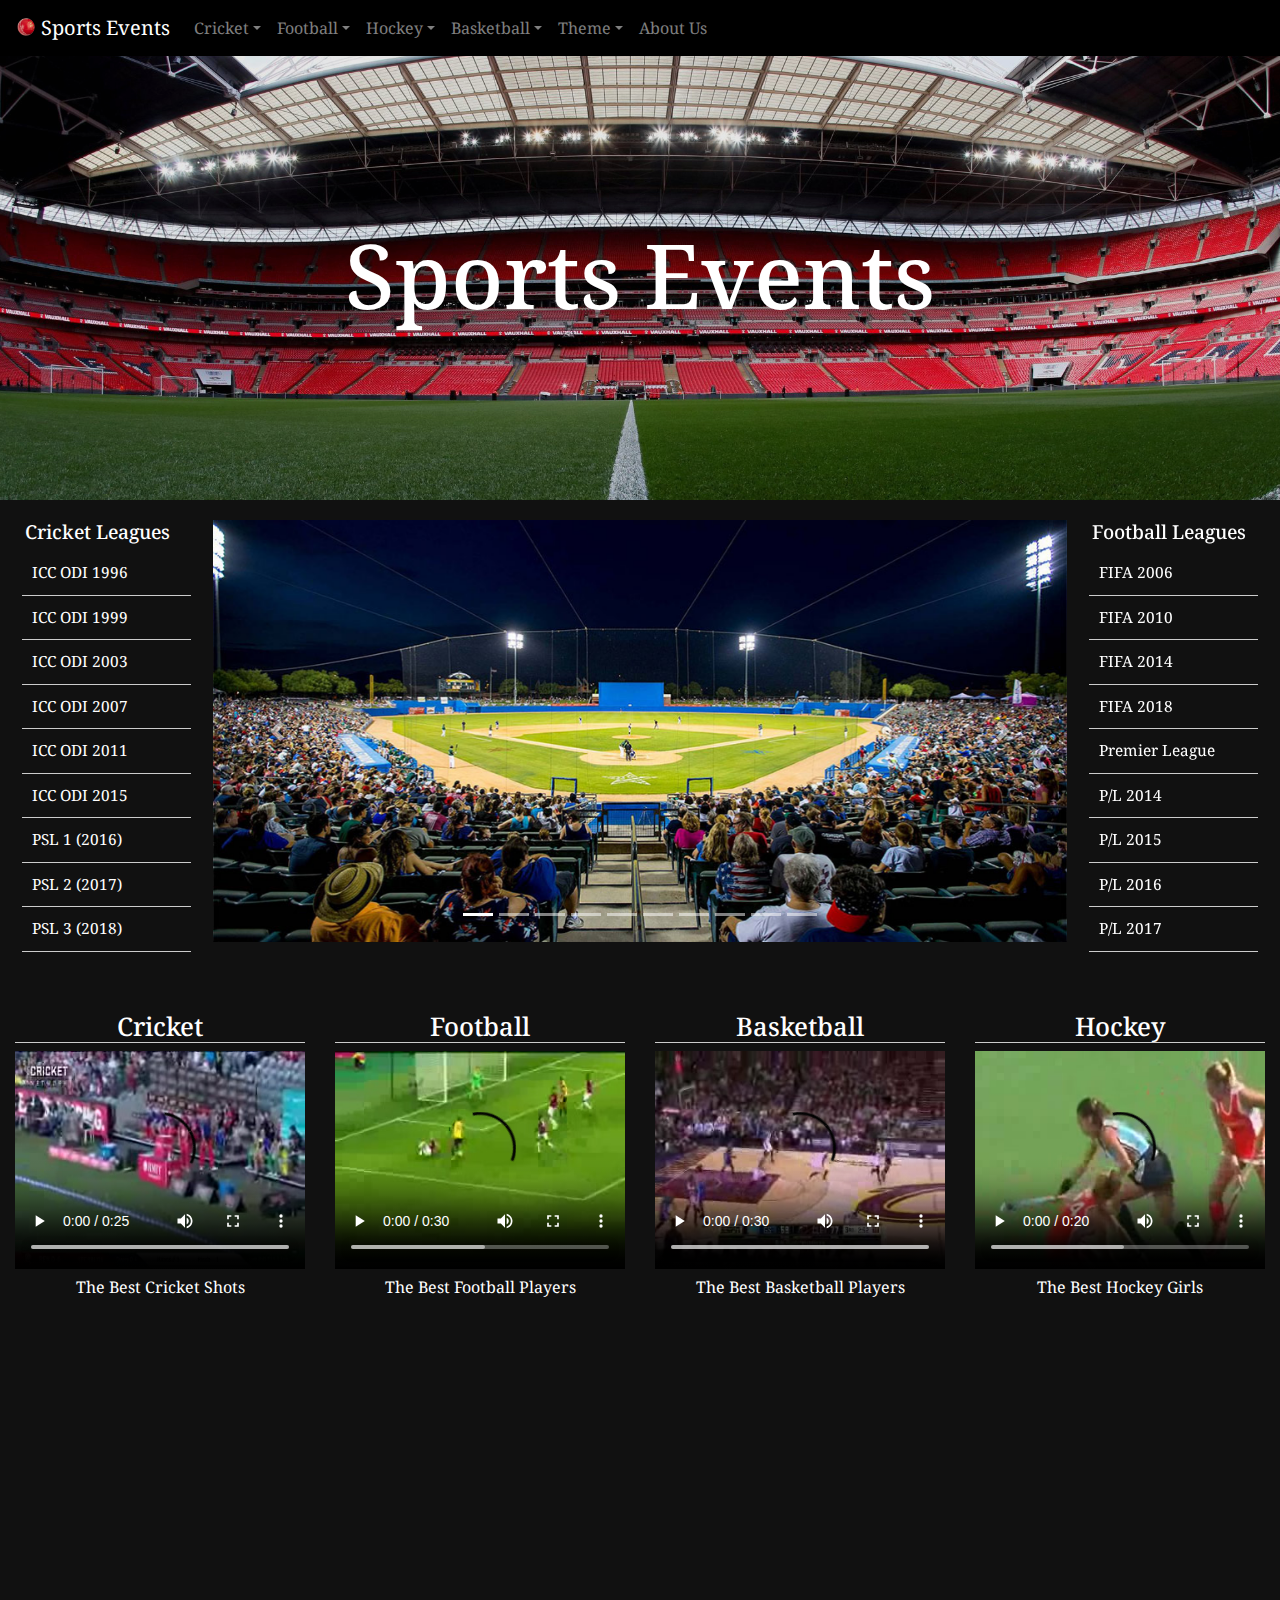
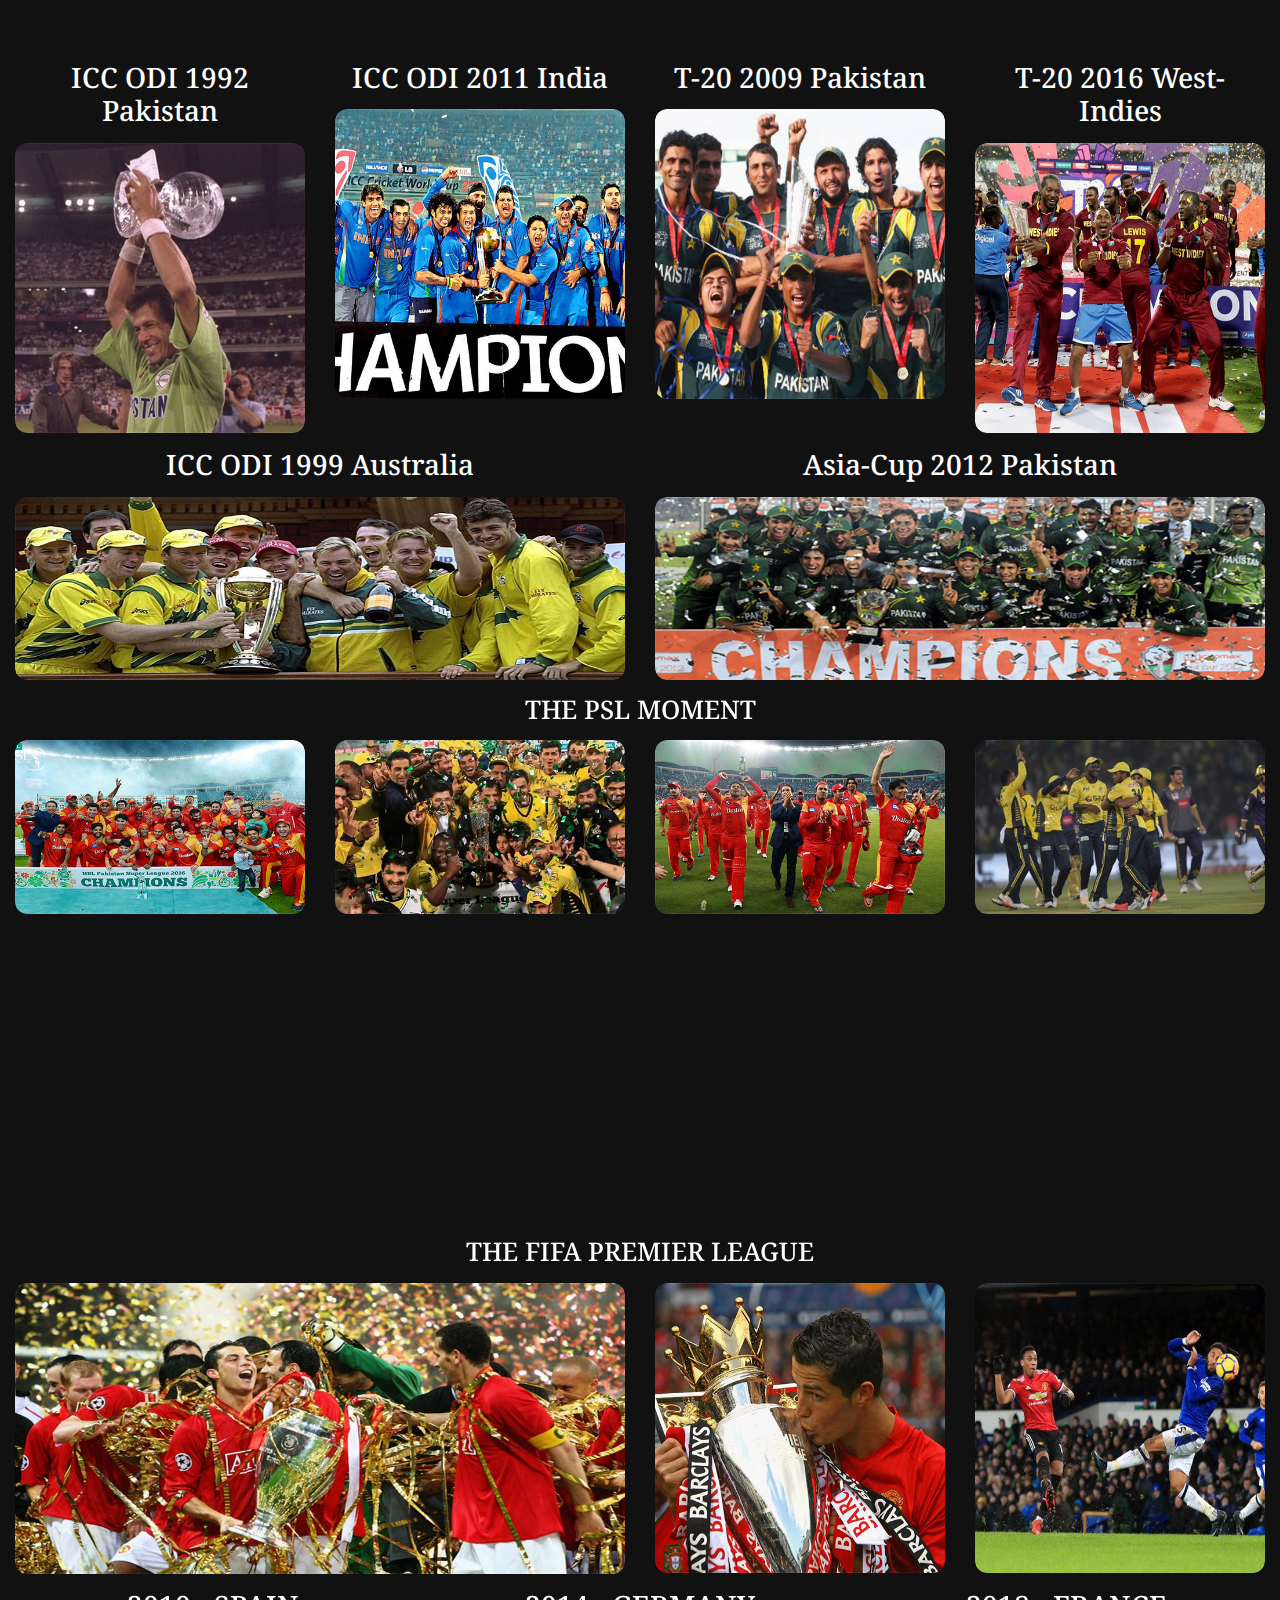
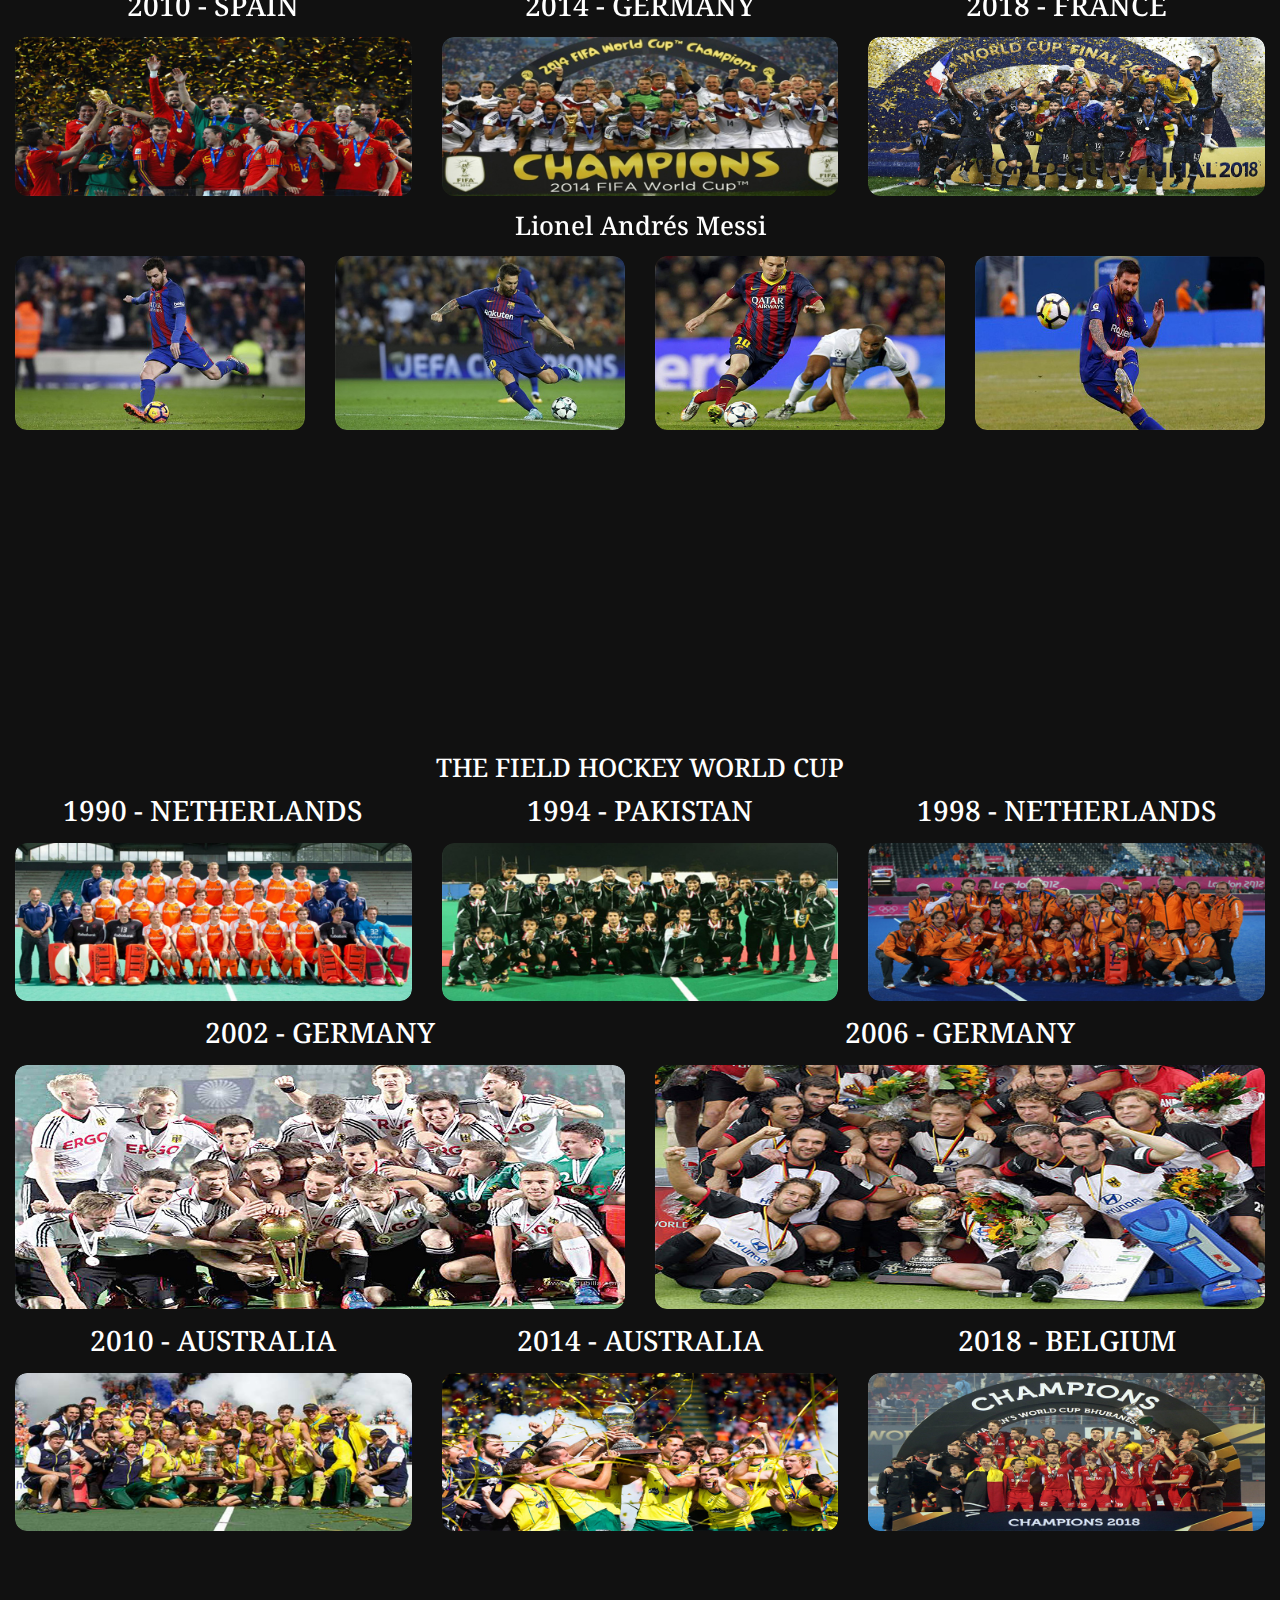
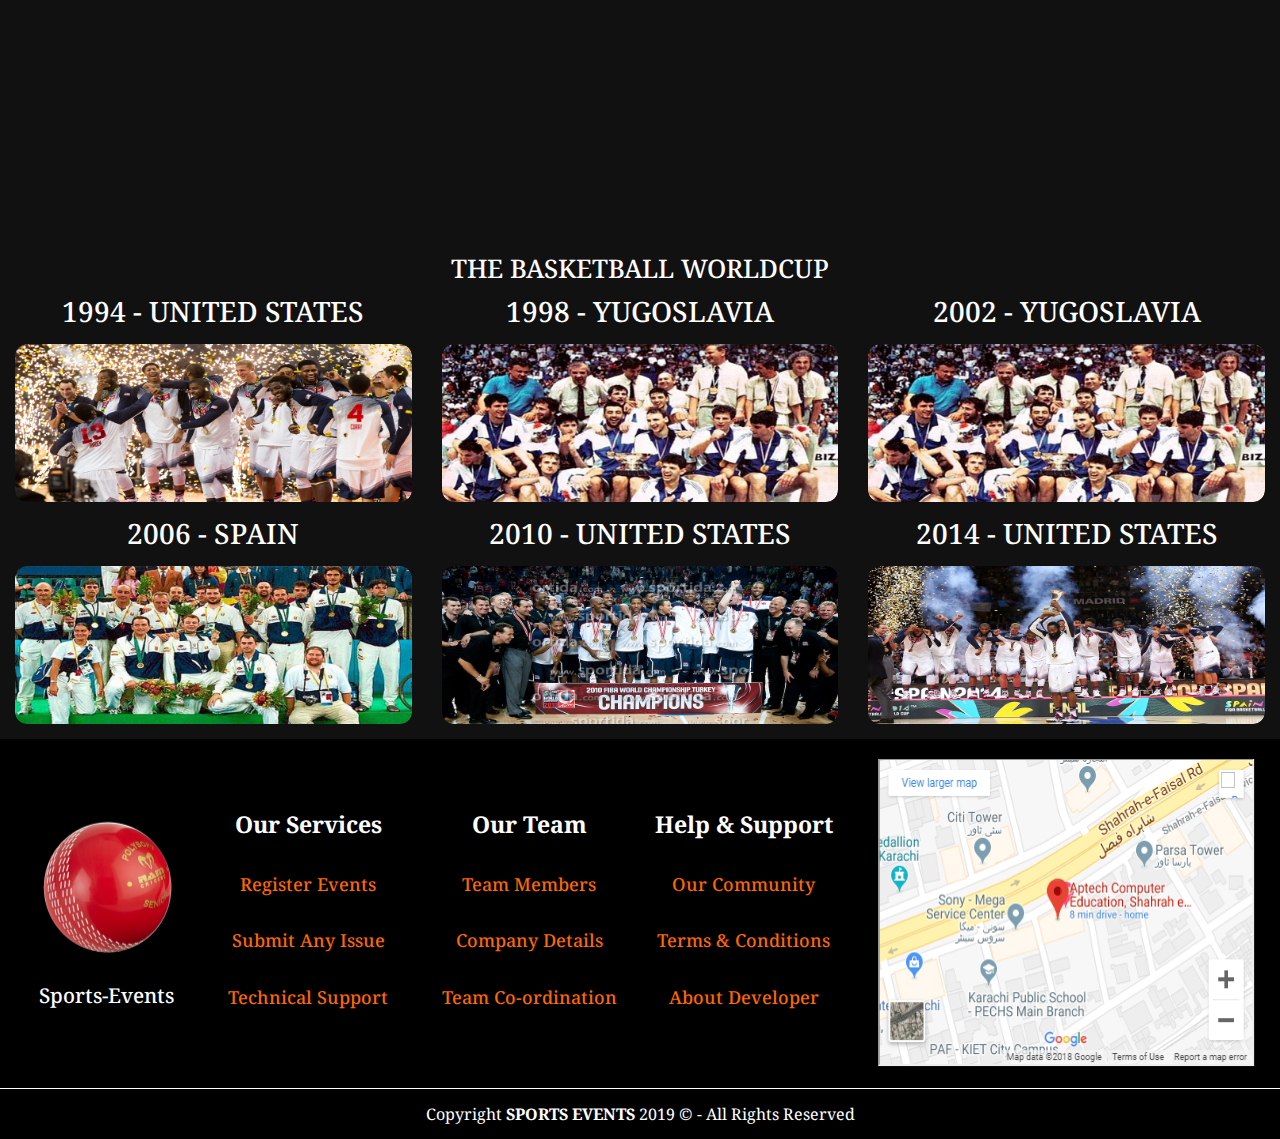
<file: index.html>
﻿<!doctype html>
<html>

<head>
    <meta charset="utf-8">
    <meta name="viewport" content="width=device-width, initial-scale=1">

    <link rel="shortcut icon" href="images/logo/ball.png">
    <link rel="stylesheet" type="text/css" href="css/animate.css">

    <script src="https://ajax.googleapis.com/ajax/libs/jquery/3.3.1/jquery.min.js"></script>
    <!--apear plugin-->
    <script src="js/appear.js"></script>
    <!--apear plugin end-->
    <script src="js/jquery.hoverdir.js"></script>
    <script src="js/index.js"></script>

    <!--bootstrap 4-->
    <link rel="stylesheet" href="https://maxcdn.bootstrapcdn.com/bootstrap/4.2.1/css/bootstrap.min.css">
    <script src="https://cdnjs.cloudflare.com/ajax/libs/popper.js/1.14.6/umd/popper.min.js"></script>
    <script src="https://maxcdn.bootstrapcdn.com/bootstrap/4.2.1/js/bootstrap.min.js"></script>
    <!--end bootstrap 4-->

    <link rel="stylesheet" type="text/css" href="css/common.css">
    <link rel="stylesheet" type="text/css" href="css/footer.css">
    <link rel="stylesheet" type="text/css" href="css/navbar-dropdown.css">
    <link rel="stylesheet" type="text/css" href="css/about-panel.css">
    <link rel="stylesheet" type="text/css" href="css/index.css">

    <script src="js/manageTheme.js"></script>

    <title>Sports-Events</title>
</head>

<body>

    <nav class="navbar navbar-expand-lg navbar-dark nav-color fixed-top">

        <a class="navbar-brand" href="#">
            <img src="images/logo/ball.png" class="nav-logo" alt="LOGO"> Sports Events
        </a>

        <button class="navbar-toggler" type="button" data-toggle="collapse" data-target="#navbarSupportedContent"
                aria-controls="navbarSupportedContent" aria-expanded="false" aria-label="Toggle navigation">
            <span class="navbar-toggler-icon"></span>
        </button>

        <div class="collapse navbar-collapse" id="navbarSupportedContent">
            <ul class="navbar-nav mr-auto">

                <li class="nav-item dropdown">
                    <a class="nav-link dropdown-toggle" href="#" role="button" data-toggle="dropdown"
                       aria-haspopup="true" aria-expanded="false">Cricket</a>
                    <div class="dropdown-menu mega-menu">
                        <div class="row">
                            <div class="col-md-3">
                                <a href="view/cricket.html">
                                    <div class="position-relative mr-tb-15" style="width: 100%; height: 10vw;">
                                        <img src="images/logo/ball.png" width="100vw" height="auto" alt="flower" class="img-fluid img-thumbnail abs-center">
                                    </div>
                                    <h4 style="color: orangered;" class="text-center mr-tb-15">Cricket</h4>
                                    <p class="text-center">View more...</p>
                                </a>
                            </div>
                            <div class="col-md-3">
                                <p>
                                    <strong class="sub-menu-heading">
                                        <a href="view/cricket.html?cat=%22ICC ODI WorldCup%22&season=%22%22">
                                            ICC ODI WorldCup
                                        </a>
                                    </strong>
                                </p>
                                <p>
                                    <a href="view/cricket.html?cat=%22ICC ODI WorldCup%22&season=%22ICC 1996%22">
                                        ICC 1996
                                    </a>
                                </p>
                                <p>
                                    <a href="view/cricket.html?cat=%22ICC ODI WorldCup%22&season=%22ICC 1999%22">
                                        ICC 1999
                                    </a>
                                </p>
                                <p>
                                    <a href="view/cricket.html?cat=%22ICC ODI WorldCup%22&season=%22ICC 2003%22">
                                        ICC 2003
                                    </a>
                                </p>
                                <p>
                                    <a href="view/cricket.html?cat=%22ICC ODI WorldCup%22&season=%22ICC 2007%22">
                                        ICC 2007
                                    </a>
                                </p>
                                <p>
                                    <a href="view/cricket.html?cat=%22ICC ODI WorldCup%22&season=%22ICC 2011%22">
                                        ICC 2011
                                    </a>
                                </p>
                                <p>
                                    <a href="view/cricket.html?cat=%22ICC ODI WorldCup%22&season=%22ICC 2015%22">
                                        ICC 2015
                                    </a>
                                </p>
                            </div>
                            <div class="col-md-3">
                                <p>
                                    <strong class="sub-menu-heading">
                                        <a href="view/cricket.html?cat=%22ICC T20 WorldCup%22&season=%22%22">
                                            ICC T-20 World Cup
                                        </a>
                                    </strong>
                                </p>
                                <p>
                                    <a href="view/cricket.html?cat=%22ICC T20 WorldCup%22&season=%22ICC 2007%22">
                                        ICC 2007
                                    </a>
                                </p>
                                <p>
                                    <a href="view/cricket.html?cat=%22ICC T20 WorldCup%22&season=%22ICC 2009%22">
                                        ICC 2009
                                    </a>
                                </p>
                                <p>
                                    <a href="view/cricket.html?cat=%22ICC T20 WorldCup%22&season=%22ICC 2010%22">
                                        ICC 2010
                                    </a>
                                </p>
                                <p>
                                    <a href="view/cricket.html?cat=%22ICC T20 WorldCup%22&season=%22ICC 2012%22">
                                        ICC 2012
                                    </a>
                                </p>
                                <p>
                                    <a href="view/cricket.html?cat=%22ICC T20 WorldCup%22&season=%22ICC 2014%22">
                                        ICC 2014
                                    </a>
                                </p>
                                <p>
                                    <a href="view/cricket.html?cat=%22ICC T20 WorldCup%22&season=%22ICC 2016%22">
                                        ICC 2016
                                    </a>
                                </p>
                            </div>
                            <div class="col-md-3">
                                <p>
                                    <strong class="sub-menu-heading">
                                        <a href="view/cricket.html?cat=%22Pakistan Super League%22&season=%22%22">
                                            PSL
                                        </a>
                                    </strong>
                                </p>
                                <p>
                                    <a href="view/cricket.html?cat=%22Pakistan Super League%22&season=%22PSL 2016%22">
                                        PSL 2016
                                    </a>
                                </p>
                                <p>
                                    <a href="view/cricket.html?cat=%22Pakistan Super League%22&season=%22PSL 2017%22">
                                        PSL 2017
                                    </a>
                                </p>
                                <p>
                                    <a href="view/cricket.html?cat=%22Pakistan Super League%22&season=%22PSL 2018%22">
                                        PSL 2018
                                    </a>
                                </p>
                                <p>
                                    <strong class="sub-menu-heading">
                                        <a href="view/cricket.html?cat=%22Indian Premier League%22&season=%22%22">
                                            IPL
                                        </a>
                                    </strong>
                                </p>
                                <p>
                                    <a href="view/cricket.html?cat=%22Indian Premier League%22&season=%22IPL 2017%22">
                                        IPL 2017
                                    </a>
                                </p>
                                <p>
                                    <a href="view/cricket.html?cat=%22Indian Premier League%22&season=%22IPL 2018%22">
                                        IPL 2018
                                    </a>
                                </p>
                            </div>
                        </div>
                    </div>
                </li>

                <li class="nav-item dropdown">
                    <a class="nav-link dropdown-toggle" href="#" role="button" data-toggle="dropdown"
                       aria-haspopup="true" aria-expanded="false">Football</a>
                    <div class="dropdown-menu mega-menu">
                        <div class="row">
                            <div class="col-md-3">
                                <a href="view/football.html">
                                    <div class="position-relative mr-tb-15" style="width: 100%; height: 10vw;">
                                        <img src="images/logo/football.jpg" width="100vw" height="auto" alt="flower" class="img-fluid img-thumbnail abs-center">
                                    </div>
                                    <h4 style="color: orangered;" class="text-center mr-tb-15">Football</h4>
                                    <p class="text-center">View more...</p>
                                </a>
                            </div>
                            <div class="col-md-3">
                                <p>
                                    <strong class="sub-menu-heading">
                                        <a href="view/football.html?cat=%22FIFA WorldCup%22&season=%22%22">
                                            FIFA WorldCup
                                        </a>
                                    </strong>
                                </p>
                                <p>
                                    <a href="view/football.html?cat=%22FIFA WorldCup%22&season=%22FIFA 1998%22">
                                        FIFA 1998
                                    </a>
                                </p>
                                <p>
                                    <a href="view/football.html?cat=%22FIFA WorldCup%22&season=%22FIFA 2002%22">
                                        FIFA 2002
                                    </a>
                                </p>
                                <p>
                                    <a href="view/football.html?cat=%22FIFA WorldCup%22&season=%22FIFA 2006%22">
                                        FIFA 2006
                                    </a>
                                </p>
                                <p>
                                    <a href="view/football.html?cat=%22FIFA WorldCup%22&season=%22FIFA 2010%22">
                                        FIFA 2010
                                    </a>
                                </p>
                                <p>
                                    <a href="view/football.html?cat=%22FIFA WorldCup%22&season=%22FIFA 2014%22">
                                        FIFA 2014
                                    </a>
                                </p>
                                <p>
                                    <a href="view/football.html?cat=%22FIFA WorldCup%22&season=%22FIFA 2018%22">
                                        FIFA 2018
                                    </a>
                                </p>
                            </div>
                            <div class="col-md-3">
                                <p>
                                    <strong class="sub-menu-heading">
                                        <a href="view/football.html?cat=%22Premier League%22&season=%22%22">
                                            Premier League
                                        </a>
                                    </strong>
                                </p>
                                <p>
                                    <a href="view/football.html?cat=%22Premier League%22&season=%222012%22">
                                        2012
                                    </a>
                                </p>
                                <p>
                                    <a href="view/football.html?cat=%22Premier League%22&season=%222013%22">
                                        2013
                                    </a>
                                </p>
                                <p>
                                    <a href="view/football.html?cat=%22Premier League%22&season=%222014%22">
                                        2014
                                    </a>
                                </p>
                                <p>
                                    <a href="view/football.html?cat=%22Premier League%22&season=%222015%22">
                                        2015
                                    </a>
                                </p>
                                <p>
                                    <a href="view/football.html?cat=%22Premier League%22&season=%222016%22">
                                        2016
                                    </a>
                                </p>
                                <p>
                                    <a href="view/football.html?cat=%22Premier League%22&season=%222017%22">
                                        2017
                                    </a>
                                </p>
                            </div>
                            <div class="col-md-3">
                                <p>
                                    <strong class="sub-menu-heading">
                                        <a href="view/football.html?cat=%22La Liga%22&season=%22%22">
                                            La Liga League
                                        </a>
                                    </strong>
                                </p>
                                <p>
                                    <a href="view/football.html?cat=%22La Liga%22&season=%222014%22">
                                        2014
                                    </a>
                                </p>
                                <p>
                                    <a href="view/football.html?cat=%22La Liga%22&season=%222015%22">
                                        2015
                                    </a>
                                </p>
                                <p>
                                    <a href="view/football.html?cat=%22La Liga%22&season=%222016%22">
                                        2016
                                    </a>
                                </p>
                                <p>
                                    <a href="view/football.html?cat=%22La Liga%22&season=%22%22">
                                        2017 Discard...
                                    </a>
                                </p>
                                <p><a href="#">2018 Continues...</a></p>
                                <p><a href="#">2019 Continues...</a></p>
                            </div>
                        </div>
                    </div>
                </li>

                <li class="nav-item dropdown">
                    <a class="nav-link dropdown-toggle" href="#" role="button" data-toggle="dropdown"
                       aria-haspopup="true" aria-expanded="false">Hockey</a>
                    <div class="dropdown-menu mega-menu" style="width: 380px;">
                        <div class="row">
                            <div class="col-md-6">
                                <a href="view/hockey.html">
                                    <div class="position-relative mr-tb-15" style="width: 100%; height: 10vw;">
                                        <img src="images/logo/hockey.jpg" width="100vw" height="auto" alt="flower" class="img-fluid img-thumbnail abs-center">
                                    </div>
                                    <h4 style="color: orangered;" class="text-center mr-tb-15">Hockey</h4>
                                    <p class="text-center">View more...</p>
                                </a>
                            </div>
                            <div class="col-md-6">
                                <p>
                                    <strong class="sub-menu-heading">
                                        <a href="view/hockey.html?cat=%22Hockey WorldCup%22&season=%22%22">
                                            Hockey World Cup
                                        </a>
                                    </strong>
                                </p>
                                <p>
                                    <a href="view/hockey.html?cat=%22Hockey WorldCup%22&season=%222002%22">
                                        2002
                                    </a>
                                </p>
                                <p>
                                    <a href="view/hockey.html?cat=%22Hockey WorldCup%22&season=%222006%22">
                                        2006
                                    </a>
                                </p>
                                <p>
                                    <a href="view/hockey.html?cat=%22Hockey WorldCup%22&season=%222010%22">
                                        2010
                                    </a>
                                </p>
                                <p>
                                    <a href="view/hockey.html?cat=%22Hockey WorldCup%22&season=%222014%22">
                                        2014
                                    </a>
                                </p>
                                <p>
                                    <a href="view/hockey.html?cat=%22Hockey WorldCup%22&season=%222018%22">
                                        2018
                                    </a>
                                </p>
                            </div>
                        </div>
                    </div>
                </li>

                <li class="nav-item dropdown">
                    <a class="nav-link dropdown-toggle" href="#" role="button" data-toggle="dropdown"
                       aria-haspopup="true" aria-expanded="false">Basketball</a>
                    <div class="dropdown-menu mega-menu" style="width: 400px;">
                        <div class="row">
                            <div class="col-md-6">
                                <a href="view/basketball.html">
                                    <div class="position-relative mr-tb-15" style="width: 100%; height: 10vw;">
                                        <img src="images/logo/basketball.png" width="100vw" height="auto" alt="flower" class="img-fluid img-thumbnail abs-center">
                                    </div>
                                    <h4 style="color: orangered;" class="text-center mr-tb-15">Basketball</h4>
                                    <p class="text-center">View more...</p>
                                </a>
                            </div>
                            <div class="col-md-6">
                                <p>
                                    <strong class="sub-menu-heading">
                                        <a href="view/basketball.html?cat=%22Basketball WorldCup%22&season=%22%22">
                                            Basketball World Cup
                                        </a>
                                    </strong>
                                </p>
                                <p>
                                    <a href="view/basketball.html?cat=%22Basketball WorldCup%22&season=%221998%22">
                                        1998
                                    </a>
                                </p>
                                <p>
                                    <a href="view/basketball.html?cat=%22Basketball WorldCup%22&season=%222002%22">
                                        2002
                                    </a>
                                </p>
                                <p>
                                    <a href="view/basketball.html?cat=%22Basketball WorldCup%22&season=%222006%22">
                                        2006
                                    </a>
                                </p>
                                <p>
                                    <a href="view/basketball.html?cat=%22Basketball WorldCup%22&season=%222010%22">
                                        2010
                                    </a>
                                </p>
                                <p>
                                    <a href="view/basketball.html?cat=%22Basketball WorldCup%22&season=%222014%22">
                                        2014
                                    </a>
                                </p>
                            </div>
                        </div>
                    </div>
                </li>

                <li class="nav-item dropdown">
                    <a class="nav-link dropdown-toggle" href="#" role="button" data-toggle="dropdown"
                       aria-haspopup="true" aria-expanded="false">Theme</a>
                    <div class="dropdown-menu">
                        <a class="dropdown-item" onClick="changeTheme(this)" href="#">Day</a>
                        <a class="dropdown-item" onClick="changeTheme(this)" href="#">Day (Colored)</a>
                        <a class="dropdown-item" onClick="changeTheme(this)" href="#">Night</a>
                        <a class="dropdown-item" onClick="changeTheme(this)" href="#">Night (Colored)</a>
                    </div>
                </li>

                <li class="nav-item dropdown">
                    <a href="view/about.html" class="nav-link">About Us</a>
                </li>

            </ul>
        </div>
    </nav>

    <div class="container-fluid">

        <div class="main-img-p" id="background">
            <img src="images/cricket/stadium-wide.jpg" alt="BG" class="bg-img bg-img1">
        </div>

        <div class="main-heading">
            <h1 class="top-heading">Sports Events</h1>
        </div>

        <div class="row sub-body">

            <div class="col-md-2 sides">
                <h4>Cricket Leagues</h4>
                <ul>
                    <a href="view/cricket.html?cat=%22ICC ODI WorldCup%22&season=%22ICC 1996%22">
                        <li>ICC ODI 1996</li>
                    </a>
                    <a href="view/cricket.html?cat=%22ICC ODI WorldCup%22&season=%22ICC 1999%22">
                        <li>ICC ODI 1999</li>
                    </a>
                    <a href="view/cricket.html?cat=%22ICC ODI WorldCup%22&season=%22ICC 2003%22">
                        <li>ICC ODI 2003</li>
                    </a>
                    <a href="view/cricket.html?cat=%22ICC ODI WorldCup%22&season=%22ICC 2007%22">
                        <li>ICC ODI 2007</li>
                    </a>
                    <a href="view/cricket.html?cat=%22ICC ODI WorldCup%22&season=%22ICC 2011%22">
                        <li>ICC ODI 2011</li>
                    </a>
                    <a href="view/cricket.html?cat=%22ICC ODI WorldCup%22&season=%22ICC 2015%22">
                        <li>ICC ODI 2015</li>
                    </a>
                    <a href="view/cricket.html?cat=%22Pakistan Super League%22&season=%222016%22">
                        <li>PSL 1 (2016)</li>
                    </a>
                    <a href="view/cricket.html?cat=%22Pakistan Super League%22&season=%222017%22">
                        <li>PSL 2 (2017)</li>
                    </a>
                    <a href="view/cricket.html?cat=%22Pakistan Super League%22&season=%222018%22">
                        <li>PSL 3 (2018)</li>
                    </a>
                </ul>

            </div>

            <div class="col-md-8 slider-p">
                <!--slider-->

                <div id="slider" class="carousel slide" data-ride="carousel">

                    <!-- Indicators -->
                    <ul class="carousel-indicators">
                        <li data-target="#slider" data-slide-to="0" class="active"></li>
                        <li data-target="#slider" data-slide-to="1"></li>
                        <li data-target="#slider" data-slide-to="2"></li>
                        <li data-target="#slider" data-slide-to="3"></li>
                        <li data-target="#slider" data-slide-to="4"></li>
                        <li data-target="#slider" data-slide-to="5"></li>
                        <li data-target="#slider" data-slide-to="6"></li>
                        <li data-target="#slider" data-slide-to="7"></li>
                        <li data-target="#slider" data-slide-to="8"></li>
                        <li data-target="#slider" data-slide-to="9"></li>
                    </ul>

                    <!-- The slideshow -->
                    <div class="carousel-inner">
                        <div class="carousel-item active">
                            <img src="images/slider/sl_1.jpg" alt="Image 1">
                        </div>
                        <div class="carousel-item">
                            <img src="images/slider/sl_2.jpg" alt="image 2">
                        </div>
                        <div class="carousel-item">
                            <img src="images/slider/sl_3.jpg" alt="image 3">
                        </div>
                        <div class="carousel-item">
                            <img src="images/slider/sl_4.jpg" alt="image 4">
                        </div>
                        <div class="carousel-item">
                            <img src="images/slider/sl_5.jpg" alt="image 5">
                        </div>
                        <div class="carousel-item">
                            <img src="images/slider/sl_6.jpg" alt="image 6">
                        </div>
                        <div class="carousel-item">
                            <img src="images/slider/sl_7.jpg" alt="image 7">
                        </div>
                        <div class="carousel-item">
                            <img src="images/slider/sl_8.jpg" alt="image 8">
                        </div>
                        <div class="carousel-item">
                            <img src="images/slider/sl_9.jpg" alt="image 9">
                        </div>
                        <div class="carousel-item">
                            <img src="images/slider/sl_10.jpg" alt="image 10">
                        </div>
                    </div>

                    <!-- Left and right controls -->
                    <a class="carousel-control-prev" href="#slider" data-slide="prev">
                        <span class="carousel-control-prev-icon"></span>
                    </a>
                    <a class="carousel-control-next" href="#slider" data-slide="next">
                        <span class="carousel-control-next-icon"></span>
                    </a>
                </div>

            </div>

            <div class="col-md-2 sides">
                <h4>Football Leagues</h4>
                <ul>
                    <a href="view/football.html?cat=%22FIFA WorldCup%22&season=%22FIFA 2006%22">
                        <li>FIFA 2006</li>
                    </a>
                    <a href="view/football.html?cat=%22FIFA WorldCup%22&season=%22FIFA 2010%22">
                        <li>FIFA 2010</li>
                    </a>
                    <a href="view/football.html?cat=%22FIFA WorldCup%22&season=%22FIFA 2014%22">
                        <li>FIFA 2014</li>
                    </a>
                    <a href="view/football.html?cat=%22FIFA WorldCup%22&season=%22FIFA 2018%22">
                        <li>FIFA 2018</li>
                    </a>
                    <a href="view/football.html?cat=%22Premier League%22&season=%22%22">
                        <li>Premier League</li>
                    </a>
                    <a href="view/football.html?cat=%22Premier League%22&season=%222014%22">
                        <li>P/L 2014</li>
                    </a>
                    <a href="view/football.html?cat=%22Premier League%22&season=%222015%22">
                        <li>P/L 2015</li>
                    </a>
                    <a href="view/football.html?cat=%22Premier League%22&season=%222016%22">
                        <li>P/L 2016</li>
                    </a>
                    <a href="view/football.html?cat=%22Premier League%22&season=%222017%22">
                        <li>P/L 2017</li>
                    </a>
                </ul>
            </div>

        </div>

        <div class="row vid-p">
            <div class="col-md-3">
                <br>
                <div id="r1Vid1">
                    <h1>Cricket</h1>
                    <video width="100%" autoplay loop controls poster="videos/row-1/thumb/cricket.jpg">
                        <source src="videos/row-1/cricket.mp4" type="video/mp4">
                    </video>
                    <p>The Best Cricket Shots</p>
                </div>
                <br>
            </div>
            <div class="col-md-3">
                <br>
                <div id="r1Vid2">
                    <h1>Football</h1>
                    <video width="100%" autoplay loop controls poster="videos/row-1/thumb/football.jpg">
                        <source src="videos/row-1/football.mp4" type="video/mp4">
                    </video>
                    <p>The Best Football Players</p>
                </div>
                <br>
            </div>
            <div class="col-md-3">
                <br>
                <div id="r1Vid3">
                    <h1>Basketball</h1>
                    <video width="100%" autoplay loop controls poster="videos/row-1/thumb/basketball.jpg">
                        <source src="videos/row-1/basketball.mp4" type="video/mp4">
                    </video>
                    <p>The Best Basketball Players</p>
                </div>
                <br>
            </div>
            <div class="col-md-3">
                <br>
                <div id="r1Vid4">
                    <h1>Hockey</h1>
                    <video width="100%" autoplay loop controls poster="videos/row-1/thumb/hockey.jpg">
                        <source src="videos/row-1/hockey.mp4" type="video/mp4">
                    </video>
                    <p>The Best Hockey Girls</p>
                </div>
                <br>
            </div>
        </div>

        <h1 class="heading-transparent">
            <span>
                <img src="images/logo/crick-ball.png" class="heading-image" alt="a">
            </span>
            Cricket
        </h1>

        <div class="row my-rows hOverlay" style="margin-top: -310px; height: 300px;">
            <div style="width: 50%;" class="bg-body"></div>
            <div style="width: 50%;" class="bg-body"></div>
        </div>

        <div class="row my-rows r-color">
            <div class="col-md-3">
                <br>
                <h3 class="text-center">ICC ODI 1992 Pakistan</h3>
                <div class="hover-effect mr-tb-15">
                    <img src="images/cricket/rows/r-1-a.jpg" class="set-row-img" alt="CRICK">
                    <div>
                        <a href="view/cricket.html?cat=%22ICC ODI WorldCup%22&season=%221992%22">
                            <button class="btn btn-info abs-center btn-hover"></button>
                        </a>
                    </div>
                </div>
            </div>
            <div class="col-md-3">
                <br>
                <h3 class="text-center">ICC ODI 2011 India</h3>
                <div class="hover-effect mr-tb-15">
                    <img src="images/cricket/rows/r-1-b.jpeg" class="set-row-img" alt="CRICK">
                    <div>
                        <a href="view/cricket.html?cat=%22ICC ODI WorldCup%22&season=%222011%22">
                            <button class="btn btn-info abs-center btn-hover"></button>
                        </a>
                    </div>
                </div>
            </div>
            <div class="col-md-3">
                <br>
                <h3 class="text-center">T-20 2009 Pakistan</h3>
                <div class="hover-effect mr-tb-15">
                    <img src="images/cricket/rows/r-1-c.jpg" class="set-row-img" alt="CRICK">
                    <div>
                        <a href="view/cricket.html?cat=%22ICC T20 WorldCup%22&season=%222009%22">
                            <button class="btn btn-info abs-center btn-hover"></button>
                        </a>
                    </div>
                </div>
            </div>
            <div class="col-md-3">
                <br>
                <h3 class="text-center">T-20 2016 West-Indies</h3>
                <div class="hover-effect mr-tb-15">
                    <img src="images/cricket/rows/r-1-d.jpg" class="set-row-img" alt="CRICK">
                    <div>
                        <a href="view/cricket.html?cat=%22ICC T20 WorldCup%22&season=%222016%22">
                            <button class="btn btn-info abs-center btn-hover"></button>
                        </a>
                    </div>
                </div>
            </div>
        </div>

        <div class="row my-rows r-color">
            <div class="col-md-6">
                <h3 class="text-center">ICC ODI 1999 Australia</h3>
                <div class="hover-effect mr-tb-15">
                    <img src="images/cricket/rows/r-2-a.jpg" class="set-row-img" alt="CRICK">
                    <div>
                        <a href="view/cricket.html?cat=%22ICC ODI WorldCup%22&season=%221999%22">
                            <button class="btn btn-info abs-center btn-hover"></button>
                        </a>
                    </div>
                </div>
            </div>
            <div class="col-md-6">
                <h3 class="text-center">Asia-Cup 2012 Pakistan</h3>
                <div class="hover-effect mr-tb-15">
                    <img src="images/cricket/rows/r-2-b.jpg" class="set-row-img" alt="CRICK">
                    <div>
                        <a href="view/cricket.html?cat=%22Asia Cup%22&season=%222012%22">
                            <button class="btn btn-info abs-center btn-hover"></button>
                        </a>
                    </div>
                </div>
            </div>
        </div>

        <h1 class="my-rows mr-b-0 mr-lr-dec text-center">THE PSL MOMENT</h1>

        <div class="row my-rows r-color">
            <div class="col-md-3">
                <!--				2016-->
                <div class="hover-effect mr-tb-15">
                    <img src="images/cricket/rows/r-3-a.jpg" class="set-row-img" alt="CRICK">
                    <div>
                        <a href="view/cricket.html?cat=%22Pakistan Super League%22&season=%222016%22">
                            <button class="btn btn-info abs-center btn-hover"></button>
                        </a>
                    </div>
                </div>
            </div>
            <div class="col-md-3">
                <!--				2017-->
                <div class="hover-effect mr-tb-15">
                    <img src="images/cricket/rows/r-3-b.jpg" class="set-row-img" alt="CRICK">
                    <div>
                        <a href="view/cricket.html?cat=%22Pakistan Super League%22&season=%222017%22">
                            <button class="btn btn-info abs-center btn-hover"></button>
                        </a>
                    </div>
                </div>
            </div>
            <div class="col-md-3">
                <!--				2018-->
                <div class="hover-effect mr-tb-15">
                    <img src="images/cricket/rows/r-3-c.jpg" class="set-row-img" alt="CRICK">
                    <div>
                        <a href="view/cricket.html?cat=%22Pakistan Super League%22&season=%222018%22">
                            <button class="btn btn-info abs-center btn-hover"></button>
                        </a>
                    </div>
                </div>
            </div>
            <div class="col-md-3">
                <!--				2017-->
                <div class="hover-effect mr-tb-15">
                    <img src="images/cricket/rows/r-3-d.jpg" class="set-row-img" alt="CRICK">
                    <div>
                        <a href="view/cricket.html?cat=%22Pakistan Super League%22&season=%222017%22">
                            <button class="btn btn-info abs-center btn-hover"></button>
                        </a>
                    </div>
                </div>
            </div>
        </div>

        <h1 class="heading-transparent">
            <span>
                <img src="images/logo/football.png" class="heading-image" alt="a">
            </span>
            Football
        </h1>

        <div class="row my-rows hOverlay" style="margin-top: -310px; height: 300px;">
            <div style="width: 50%;" class="bg-body"></div>
            <div style="width: 50%;" class="bg-body"></div>
        </div>

        <h1 class="my-rows mr-b-0 pd-t-10 mr-lr-dec text-center">THE FIFA PREMIER LEAGUE</h1>

        <div class="row my-rows r-color">
            <div class="col-md-6">
                <div class="hover-effect mr-tb-15">
                    <img src="images/football/rows/r-1-a.jpg" class="set-row-img" alt="CRICK">
                    <div>
                        <a href="view/football.html?cat=%22Premier League%22&season=%22%22">
                            <button class="btn btn-info abs-center btn-hover"></button>
                        </a>
                    </div>
                </div>
            </div>
            <div class="col-md-3">
                <div class="hover-effect mr-tb-15">
                    <img src="images/football/rows/r-1-b.jpg" class="set-row-img" alt="FB">
                    <div>
                        <a href="view/football.html?cat=%22Premier League%22&season=%22%22">
                            <button class="btn btn-info abs-center btn-hover"></button>
                        </a>
                    </div>
                </div>
            </div>
            <div class="col-md-3">
                <div class="hover-effect mr-tb-15">
                    <img src="images/football/rows/r-1-c.jpg" class="set-row-img" alt="FB">
                    <div>
                        <a href="view/football.html?cat=%22Premier League%22&season=%22%22">
                            <button class="btn btn-info abs-center btn-hover"></button>
                        </a>
                    </div>
                </div>
            </div>
        </div>

        <div class="row my-rows r-color">
            <div class="col-md-4">
                <h3 class="text-center">2010 - SPAIN</h3>
                <div class="hover-effect mr-tb-15">
                    <img src="images/football/rows/r-2-a.jpg" class="set-row-img" alt="CRICK">
                    <div>
                        <a href="view/football.html?cat=%22FIFA WorldCup%22&season=%222010%22">
                            <button class="btn btn-info abs-center btn-hover"></button>
                        </a>
                    </div>
                </div>
            </div>
            <div class="col-md-4">
                <h3 class="text-center">2014 - GERMANY</h3>
                <div class="hover-effect mr-tb-15">
                    <img src="images/football/rows/r-2-b.jpg" class="set-row-img" alt="CRICK">
                    <div>
                        <a href="view/football.html?cat=%22FIFA WorldCup%22&season=%222014%22">
                            <button class="btn btn-info abs-center btn-hover"></button>
                        </a>
                    </div>
                </div>
            </div>
            <div class="col-md-4">
                <h3 class="text-center">2018 - FRANCE</h3>
                <div class="hover-effect mr-tb-15">
                    <img src="images/football/rows/r-2-c.jpg" class="set-row-img" alt="CRICK">
                    <div>
                        <a href="view/football.html?cat=%22FIFA WorldCup%22&season=%222018%22">
                            <button class="btn btn-info abs-center btn-hover"></button>
                        </a>
                    </div>
                </div>
            </div>
        </div>

        <h1 class="r-color my-rows mr-b-0 mr-lr-dec text-center">Lionel Andrés Messi</h1>

        <div class="row my-rows r-color">
            <div class="col-md-3">
                <div class="hover-effect mr-tb-15">
                    <img src="images/football/rows/r-3-a.jpg" class="set-row-img" alt="CRICK">
                    <div>
                        <a href="view/football.html">
                            <button class="btn btn-info abs-center btn-hover"></button>
                        </a>
                    </div>
                </div>
            </div>
            <div class="col-md-3">
                <div class="hover-effect mr-tb-15">
                    <img src="images/football/rows/r-3-b.jpg" class="set-row-img" alt="CRICK">
                    <div>
                        <a href="view/football.html">
                            <button class="btn btn-info abs-center btn-hover"></button>
                        </a>
                    </div>
                </div>
            </div>
            <div class="col-md-3">
                <div class="hover-effect mr-tb-15">
                    <img src="images/football/rows/r-3-c.jpg" class="set-row-img" alt="CRICK">
                    <div>
                        <a href="view/football.html">
                            <button class="btn btn-info abs-center btn-hover"></button>
                        </a>
                    </div>
                </div>
            </div>
            <div class="col-md-3">
                <div class="hover-effect mr-tb-15">
                    <img src="images/football/rows/r-3-d.jpg" class="set-row-img" alt="CRICK">
                    <div>
                        <a href="view/football.html">
                            <button class="btn btn-info abs-center btn-hover"></button>
                        </a>
                    </div>
                </div>
            </div>
        </div>

        <!--hockey started-->

        <h1 class="heading-transparent">
            <span>
                <img src="images/logo/hockey.png" class="heading-image" alt="a">
            </span>
            Hockey
        </h1>

        <div class="row my-rows hOverlay" style="margin-top: -310px; height: 300px;">
            <div style="width: 50%;" class="bg-body"></div>
            <div style="width: 50%;" class="bg-body"></div>
        </div>

        <h1 class="r-color my-rows mr-b-0 pd-tb-10 mr-lr-dec text-center">THE FIELD HOCKEY WORLD CUP</h1>

        <div class="row my-rows r-color">
            <div class="col-md-4">
                <h3 class="text-center">1990 - NETHERLANDS</h3>
                <div class="hover-effect mr-tb-15">
                    <img src="images/hockey/rows/r-1-a.jpg" class="set-row-img" alt="FB">
                    <div>
                        <a href="view/hockey.html?cat=%22Hockey WorldCup%22&season=%221990%22">
                            <button class="btn btn-info abs-center btn-hover"></button>
                        </a>
                    </div>
                </div>
            </div>
            <div class="col-md-4">
                <h3 class="text-center">1994 - PAKISTAN</h3>
                <div class="hover-effect mr-tb-15">
                    <img src="images/hockey/rows/r-1-b.jpg" class="set-row-img" alt="FB">
                    <div>
                        <a href="view/hockey.html?cat=%22Hockey WorldCup%22&season=%221994%22">
                            <button class="btn btn-info abs-center btn-hover"></button>
                        </a>
                    </div>
                </div>
            </div>
            <div class="col-md-4">
                <h3 class="text-center">1998 - NETHERLANDS</h3>
                <div class="hover-effect mr-tb-15">
                    <img src="images/hockey/rows/r-1-c.jpg" class="set-row-img" alt="FB">
                    <div>
                        <a href="view/hockey.html?cat=%22Hockey WorldCup%22&season=%221998%22">
                            <button class="btn btn-info abs-center btn-hover"></button>
                        </a>
                    </div>
                </div>
            </div>
        </div>

        <div class="row my-rows r-color">
            <div class="col-md-6">
                <h3 class="text-center">2002 - GERMANY</h3>
                <div class="hover-effect mr-tb-15">
                    <img src="images/hockey/rows/r-2-a.jpg" class="set-row-img" alt="CRICK">
                    <div>
                        <a href="view/hockey.html?cat=%22Hockey WorldCup%22&season=%222002%22">
                            <button class="btn btn-info abs-center btn-hover"></button>
                        </a>
                    </div>
                </div>
            </div>
            <div class="col-md-6">
                <h3 class="text-center">2006 - GERMANY</h3>
                <div class="hover-effect mr-tb-15">
                    <img src="images/hockey/rows/r-2-b.jpg" class="set-row-img" alt="CRICK">
                    <div>
                        <a href="view/hockey.html?cat=%22Hockey WorldCup%22&season=%222006%22">
                            <button class="btn btn-info abs-center btn-hover"></button>
                        </a>
                    </div>
                </div>
            </div>
        </div>

        <div class="row my-rows r-color">
            <div class="col-md-4">
                <h3 class="text-center">2010 - AUSTRALIA</h3>
                <div class="hover-effect mr-tb-15">
                    <img src="images/hockey/rows/r-3-a.jpg" class="set-row-img" alt="CRICK">
                    <div>
                        <a href="view/hockey.html?cat=%22Hockey WorldCup%22&season=%222010%22">
                            <button class="btn btn-info abs-center btn-hover"></button>
                        </a>
                    </div>
                </div>
            </div>
            <div class="col-md-4">
                <h3 class="text-center">2014 - AUSTRALIA</h3>
                <div class="hover-effect mr-tb-15">
                    <img src="images/hockey/rows/r-3-b.jpg" class="set-row-img" alt="CRICK">
                    <div>
                        <a href="view/hockey.html?cat=%22Hockey WorldCup%22&season=%222014%22">
                            <button class="btn btn-info abs-center btn-hover"></button>
                        </a>
                    </div>
                </div>
            </div>
            <div class="col-md-4">
                <h3 class="text-center">2018 - BELGIUM</h3>
                <div class="hover-effect mr-tb-15">
                    <img src="images/hockey/rows/r-3-c.jpg" class="set-row-img" alt="CRICK">
                    <div>
                        <a href="view/hockey.html?cat=%22Hockey WorldCup%22&season=%222018%22">
                            <button class="btn btn-info abs-center btn-hover"></button>
                        </a>
                    </div>
                </div>
            </div>
        </div>

        <!--hockey end-->
        <!--basketball start-->

        <h1 class="heading-transparent">
            <span>
                <img src="images/logo/basketball.png" class="heading-image" alt="a">
            </span>
            Basketball
        </h1>

        <div class="row my-rows hOverlay" style="margin-top: -310px; height: 300px;">
            <div style="width: 50%;" class="bg-body"></div>
            <div style="width: 50%;" class="bg-body"></div>
        </div>

        <h1 class="r-color my-rows mr-b-0 pd-tb-10 mr-lr-dec text-center">THE BASKETBALL WORLDCUP</h1>

        <div class="row my-rows r-color">
            <div class="col-md-4">
                <h3 class="text-center">1994 - UNITED STATES</h3>
                <div class="hover-effect mr-tb-15">
                    <img src="images/basketball/rows/r-1-a.jpg" class="set-row-img" alt="CRICK">
                    <div>
                        <a href="view/basketball.html?cat=%22Basketball WorldCup%22&season=%22FIBA 1994%22">
                            <button class="btn btn-info abs-center btn-hover"></button>
                        </a>
                    </div>
                </div>
            </div>
            <div class="col-md-4">
                <h3 class="text-center">1998 - YUGOSLAVIA</h3>
                <div class="hover-effect mr-tb-15">
                    <img src="images/basketball/rows/r-1-b.jpg" class="set-row-img" alt="CRICK">
                    <div>
                        <a href="view/basketball.html?cat=%22Basketball WorldCup%22&season=%22FIBA 1998%22">
                            <button class="btn btn-info abs-center btn-hover"></button>
                        </a>
                    </div>
                </div>
            </div>
            <div class="col-md-4">
                <h3 class="text-center">2002 - YUGOSLAVIA</h3>
                <div class="hover-effect mr-tb-15">
                    <img src="images/basketball/rows/r-1-c.jpg" class="set-row-img" alt="CRICK">
                    <div>
                        <a href="view/basketball.html?cat=%22Basketball WorldCup%22&season=%22FIBA 2002%22">
                            <button class="btn btn-info abs-center btn-hover"></button>
                        </a>
                    </div>
                </div>
            </div>
        </div>

        <div class="row my-rows r-color">
            <div class="col-md-4">
                <h3 class="text-center">2006 - SPAIN</h3>
                <div class="hover-effect mr-tb-15">
                    <img src="images/basketball/rows/r-2-a.jpg" class="set-row-img" alt="CRICK">
                    <div>
                        <a href="view/basketball.html?cat=%22Basketball WorldCup%22&season=%22FIBA 2006%22">
                            <button class="btn btn-info abs-center btn-hover"></button>
                        </a>
                    </div>
                </div>
            </div>
            <div class="col-md-4">
                <h3 class="text-center">2010 - UNITED STATES</h3>
                <div class="hover-effect mr-tb-15">
                    <img src="images/basketball/rows/r-2-b.jpg" class="set-row-img" alt="CRICK">
                    <div>
                        <a href="view/basketball.html?cat=%22Basketball WorldCup%22&season=%22FIBA 2010%22">
                            <button class="btn btn-info abs-center btn-hover"></button>
                        </a>
                    </div>
                </div>
            </div>
            <div class="col-md-4">
                <h3 class="text-center">2014 - UNITED STATES</h3>
                <div class="hover-effect mr-tb-15">
                    <img src="images/basketball/rows/r-2-c.jpg" class="set-row-img" alt="CRICK">
                    <div>
                        <a href="view/basketball.html?cat=%22Basketball WorldCup%22&season=%22FIBA 2014%22">
                            <button class="btn btn-info abs-center btn-hover"></button>
                        </a>
                    </div>
                </div>
            </div>
        </div>

        <!--basketball start-->
        <!--    about start -->

        <div class="about-panel">
            <div class="row ab-parent">
                <div class="col-md-2 relative">
                    <div class="ab-logo-parent">
                        <a href="index.html"><img src="images/logo/ball.png" alt="Logo"></a>
                        <h3>Sports-Events</h3>
                    </div>
                </div>
                <div class="col-md-2 ab-heading">
                    <div>
                        <h2>Our Services</h2>
                        <a href="view/about.html#registerEvents">
                            <h4>Register Events</h4>
                        </a>
                        <a href="view/about.html#submitAnyIssue">
                            <h4>Submit Any Issue</h4>
                        </a>
                        <a href="view/about.html#technicalSupport">
                            <h4>Technical Support</h4>
                        </a>
                    </div>
                </div>
                <div class="col-md-2 ab-heading">
                    <div>
                        <h2>Our Team</h2>
                        <a href="view/about.html#teamMembers">
                            <h4>Team Members</h4>
                        </a>
                        <a href="view/about.html#companyDetails">
                            <h4>Company Details</h4>
                        </a>
                        <a href="view/about.html#teamCordination">
                            <h4>Team Co-ordination</h4>
                        </a>
                    </div>
                </div>
                <div class="col-md-2 ab-heading">
                    <div>
                        <h2>Help &amp; Support</h2>
                        <a href="view/about.html#ourComunity">
                            <h4>Our Community</h4>
                        </a>
                        <a href="view/about.html">
                            <h4>Terms &amp; Conditions</h4>
                        </a>
                        <a href="view/about.html#developer">
                            <h4>About Developer</h4>
                        </a>
                    </div>
                </div>
                <div class="col-md-4">
                    <div class="ab-map-parent">
                        <img src="images/map/map-small.png" width="100%" height="100%" alt="Map">
                    </div>
                </div>
            </div>
        </div>
        <!--    about end-->
    </div>

    <!--    footer start-->
    <div class="footer-div my-rows">
        <footer>Copyright <b>SPORTS EVENTS</b> 2019 &copy; - All Rights Reserved</footer>
    </div>
    <!--    footer end-->

    <link href="https://fonts.googleapis.com/css?family=Noto+Serif" rel="stylesheet">

</body>

</html>
</file>
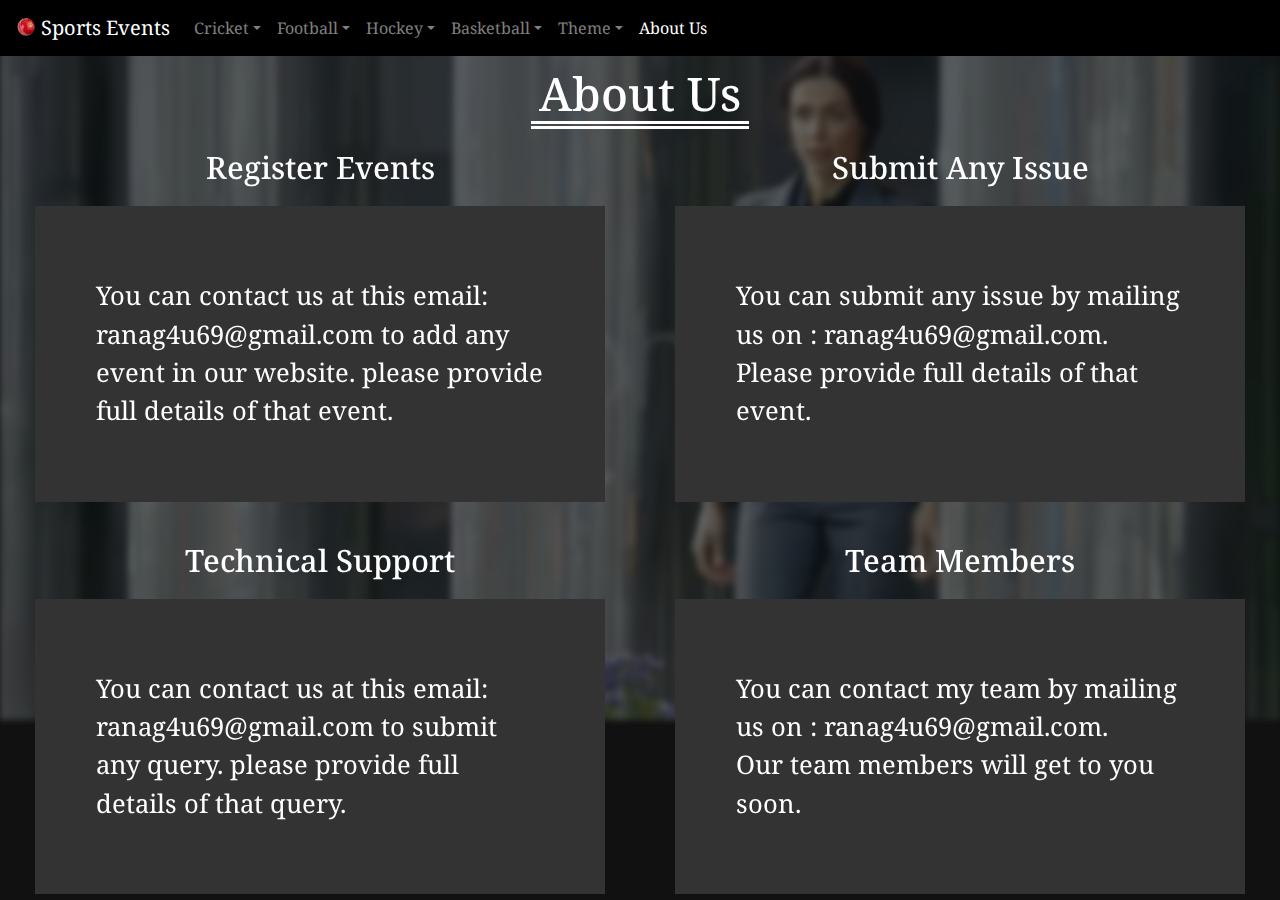
<file: view/about.html>
﻿<!doctype html>
<html>
<head>
    <meta charset="utf-8" name="viewport" content="width=device-width, initial-scale=1">

    <link rel="shortcut icon" href="../images/logo/ball.png">

    <script src="https://ajax.googleapis.com/ajax/libs/jquery/3.3.1/jquery.min.js"></script>

    <!--bootstrap 4-->
    <link rel="stylesheet" href="https://maxcdn.bootstrapcdn.com/bootstrap/4.2.1/css/bootstrap.min.css">
    <script src="https://cdnjs.cloudflare.com/ajax/libs/popper.js/1.14.6/umd/popper.min.js"></script>
    <script src="https://maxcdn.bootstrapcdn.com/bootstrap/4.2.1/js/bootstrap.min.js"></script>
    <!--end bootstrap 4-->

    <link rel="stylesheet" type="text/css" href="../css/common.css">
    <link rel="stylesheet" type="text/css" href="../css/footer.css">
    <link rel="stylesheet" type="text/css" href="../css/navbar-dropdown.css">
    <link rel="stylesheet" type="text/css" href="../css/about-panel.css">
    <link rel="stylesheet" type="text/css" href="../css/view-events.css">
    <link rel="stylesheet" type="text/css" href="../css/animate.css">
    <link rel="stylesheet" type="text/css" href="../css/about.css">
    <link rel="stylesheet" href="https://cdnjs.cloudflare.com/ajax/libs/font-awesome/4.7.0/css/font-awesome.min.css">

    <link href="https://fonts.googleapis.com/css?family=Noto+Serif" rel="stylesheet">

    <script src="../js/manageTheme.js"></script>

    <title>Sports-Events - About</title>
</head>

<body class="pd-t-10">

    <nav class="navbar navbar-expand-lg navbar-dark nav-color fixed-top">

        <a class="navbar-brand" href="../index.html">
            <img src="../images/logo/ball.png" class="nav-logo" alt="LOGO"> Sports Events
        </a>

        <button class="navbar-toggler" type="button" data-toggle="collapse" data-target="#navbarSupportedContent"
                aria-controls="navbarSupportedContent" aria-expanded="false" aria-label="Toggle navigation">
            <span class="navbar-toggler-icon"></span>
        </button>

        <div class="collapse navbar-collapse" id="navbarSupportedContent">
            <ul class="navbar-nav mr-auto">

                <li class="nav-item dropdown">
                    <a class="nav-link dropdown-toggle" href="#" role="button" data-toggle="dropdown"
                       aria-haspopup="true" aria-expanded="false">Cricket</a>
                    <div class="dropdown-menu mega-menu">
                        <div class="row">
                            <div class="col-md-3">
                                <a href="cricket.html">
                                    <div class="position-relative mr-tb-15" style="width: 100%; height: 10vw;">
                                        <img src="../images/logo/ball.png" width="100vw" height="auto" alt="flower" class="img-fluid img-thumbnail abs-center">
                                    </div>
                                    <h4 style="color: orangered;" class="text-center mr-tb-15">Cricket</h4>
                                    <p class="text-center">View more...</p>
                                </a>
                            </div>
                            <div class="col-md-3">
                                <p>
                                    <strong class="sub-menu-heading">
                                        <a href="cricket.html?cat=%22ICC ODI WorldCup%22&season=%22%22">
                                            ICC ODI WorldCup
                                        </a>
                                    </strong>
                                </p>
                                <p>
                                    <a href="cricket.html?cat=%22ICC ODI WorldCup%22&season=%22ICC 1996%22">
                                        ICC 1996
                                    </a>
                                </p>
                                <p>
                                    <a href="cricket.html?cat=%22ICC ODI WorldCup%22&season=%22ICC 1999%22">
                                        ICC 1999
                                    </a>
                                </p>
                                <p>
                                    <a href="cricket.html?cat=%22ICC ODI WorldCup%22&season=%22ICC 2003%22">
                                        ICC 2003
                                    </a>
                                </p>
                                <p>
                                    <a href="cricket.html?cat=%22ICC ODI WorldCup%22&season=%22ICC 2007%22">
                                        ICC 2007
                                    </a>
                                </p>
                                <p>
                                    <a href="cricket.html?cat=%22ICC ODI WorldCup%22&season=%22ICC 2011%22">
                                        ICC 2011
                                    </a>
                                </p>
                                <p>
                                    <a href="cricket.html?cat=%22ICC ODI WorldCup%22&season=%22ICC 2015%22">
                                        ICC 2015
                                    </a>
                                </p>
                            </div>
                            <div class="col-md-3">
                                <p>
                                    <strong class="sub-menu-heading">
                                        <a href="cricket.html?cat=%22ICC T20 WorldCup%22&season=%22%22">
                                            ICC T-20 World Cup
                                        </a>
                                    </strong>
                                </p>
                                <p>
                                    <a href="cricket.html?cat=%22ICC T20 WorldCup%22&season=%22ICC 2007%22">
                                        ICC 2007
                                    </a>
                                </p>
                                <p>
                                    <a href="cricket.html?cat=%22ICC T20 WorldCup%22&season=%22ICC 2009%22">
                                        ICC 2009
                                    </a>
                                </p>
                                <p>
                                    <a href="cricket.html?cat=%22ICC T20 WorldCup%22&season=%22ICC 2010%22">
                                        ICC 2010
                                    </a>
                                </p>
                                <p>
                                    <a href="cricket.html?cat=%22ICC T20 WorldCup%22&season=%22ICC 2012%22">
                                        ICC 2012
                                    </a>
                                </p>
                                <p>
                                    <a href="view/cricket.html?cat=%22ICC T20 WorldCup%22&season=%22ICC 2014%22">
                                        ICC 2014
                                    </a>
                                </p>
                                <p>
                                    <a href="cricket.html?cat=%22ICC T20 WorldCup%22&season=%22ICC 2016%22">
                                        ICC 2016
                                    </a>
                                </p>
                            </div>
                            <div class="col-md-3">
                                <p>
                                    <strong class="sub-menu-heading">
                                        <a href="cricket.html?cat=%22Pakistan Super League%22&season=%22%22">
                                            PSL
                                        </a>
                                    </strong>
                                </p>
                                <p>
                                    <a href="cricket.html?cat=%22Pakistan Super League%22&season=%22PSL 2016%22">
                                        PSL 2016
                                    </a>
                                </p>
                                <p>
                                    <a href="cricket.html?cat=%22Pakistan Super League%22&season=%22PSL 2017%22">
                                        PSL 2017
                                    </a>
                                </p>
                                <p>
                                    <a href="cricket.html?cat=%22Pakistan Super League%22&season=%22PSL 2018%22">
                                        PSL 2018
                                    </a>
                                </p>
                                <p>
                                    <strong class="sub-menu-heading">
                                        <a href="cricket.html?cat=%22Indian Premier League%22&season=%22%22">
                                            IPL
                                        </a>
                                    </strong>
                                </p>
                                <p>
                                    <a href="cricket.html?cat=%22Indian Premier League%22&season=%22IPL 2017%22">
                                        IPL 2017
                                    </a>
                                </p>
                                <p>
                                    <a href="cricket.html?cat=%22Indian Premier League%22&season=%22IPL 2018%22">
                                        IPL 2018
                                    </a>
                                </p>
                            </div>
                        </div>
                    </div>
                </li>

                <li class="nav-item dropdown">
                    <a class="nav-link dropdown-toggle" href="#" role="button" data-toggle="dropdown"
                       aria-haspopup="true" aria-expanded="false">Football</a>
                    <div class="dropdown-menu mega-menu">
                        <div class="row">
                            <div class="col-md-3">
                                <a href="football.html">
                                    <div class="position-relative mr-tb-15" style="width: 100%; height: 10vw;">
                                        <img src="../images/logo/football.jpg" width="100vw" height="auto" alt="flower" class="img-fluid img-thumbnail abs-center">
                                    </div>
                                    <h4 style="color: orangered;" class="text-center mr-tb-15">Football</h4>
                                    <p class="text-center">View more...</p>
                                </a>
                            </div>
                            <div class="col-md-3">
                                <p>
                                    <strong class="sub-menu-heading">
                                        <a href="football.html?cat=%22FIFA WorldCup%22&season=%22%22">
                                            FIFA WorldCup
                                        </a>
                                    </strong>
                                </p>
                                <p>
                                    <a href="football.html?cat=%22FIFA WorldCup%22&season=%22FIFA 1998%22">
                                        FIFA 1998
                                    </a>
                                </p>
                                <p>
                                    <a href="football.html?cat=%22FIFA WorldCup%22&season=%22FIFA 2002%22">
                                        FIFA 2002
                                    </a>
                                </p>
                                <p>
                                    <a href="football.html?cat=%22FIFA WorldCup%22&season=%22FIFA 2006%22">
                                        FIFA 2006
                                    </a>
                                </p>
                                <p>
                                    <a href="football.html?cat=%22FIFA WorldCup%22&season=%22FIFA 2010%22">
                                        FIFA 2010
                                    </a>
                                </p>
                                <p>
                                    <a href="football.html?cat=%22FIFA WorldCup%22&season=%22FIFA 2014%22">
                                        FIFA 2014
                                    </a>
                                </p>
                                <p>
                                    <a href="football.html?cat=%22FIFA WorldCup%22&season=%22FIFA 2018%22">
                                        FIFA 2018
                                    </a>
                                </p>
                            </div>
                            <div class="col-md-3">
                                <p>
                                    <strong class="sub-menu-heading">
                                        <a href="football.html?cat=%22Premier League%22&season=%22%22">
                                            Premier League
                                        </a>
                                    </strong>
                                </p>
                                <p>
                                    <a href="football.html?cat=%22Premier League%22&season=%222012%22">
                                        2012
                                    </a>
                                </p>
                                <p>
                                    <a href="football.html?cat=%22Premier League%22&season=%222013%22">
                                        2013
                                    </a>
                                </p>
                                <p>
                                    <a href="football.html?cat=%22Premier League%22&season=%222014%22">
                                        2014
                                    </a>
                                </p>
                                <p>
                                    <a href="football.html?cat=%22Premier League%22&season=%222015%22">
                                        2015
                                    </a>
                                </p>
                                <p>
                                    <a href="football.html?cat=%22Premier League%22&season=%222016%22">
                                        2016
                                    </a>
                                </p>
                                <p>
                                    <a href="football.html?cat=%22Premier League%22&season=%222017%22">
                                        2017
                                    </a>
                                </p>
                            </div>
                            <div class="col-md-3">
                                <p>
                                    <strong class="sub-menu-heading">
                                        <a href="football.html?cat=%22La Liga%22&season=%22%22">
                                            La Liga League
                                        </a>
                                    </strong>
                                </p>
                                <p>
                                    <a href="football.html?cat=%22La Liga%22&season=%222014%22">
                                        2014
                                    </a>
                                </p>
                                <p>
                                    <a href="football.html?cat=%22La Liga%22&season=%222015%22">
                                        2015
                                    </a>
                                </p>
                                <p>
                                    <a href="football.html?cat=%22La Liga%22&season=%222016%22">
                                        2016
                                    </a>
                                </p>
                                <p>
                                    <a href="football.html?cat=%22La Liga%22&season=%22%22">
                                        2017 Discard...
                                    </a>
                                </p>
                                <p><a href="#">2018 Continues...</a></p>
                                <p><a href="#">2019 Continues...</a></p>
                            </div>
                        </div>
                    </div>
                </li>

                <li class="nav-item dropdown">
                    <a class="nav-link dropdown-toggle" href="#" role="button" data-toggle="dropdown"
                       aria-haspopup="true" aria-expanded="false">Hockey</a>
                    <div class="dropdown-menu mega-menu" style="width: 380px;">
                        <div class="row">
                            <div class="col-md-6">
                                <a href="hockey.html">
                                    <div class="position-relative mr-tb-15" style="width: 100%; height: 10vw;">
                                        <img src="../images/logo/hockey.jpg" width="100vw" height="auto" alt="flower" class="img-fluid img-thumbnail abs-center">
                                    </div>
                                    <h4 style="color: orangered;" class="text-center mr-tb-15">Hockey</h4>
                                    <p class="text-center">View more...</p>
                                </a>
                            </div>
                            <div class="col-md-6">
                                <p>
                                    <strong class="sub-menu-heading">
                                        <a href="hockey.html?cat=%22Hockey WorldCup%22&season=%22%22">
                                            Hockey World Cup
                                        </a>
                                    </strong>
                                </p>
                                <p>
                                    <a href="hockey.html?cat=%22Hockey WorldCup%22&season=%222002%22">
                                        2002
                                    </a>
                                </p>
                                <p>
                                    <a href="hockey.html?cat=%22Hockey WorldCup%22&season=%222006%22">
                                        2006
                                    </a>
                                </p>
                                <p>
                                    <a href="hockey.html?cat=%22Hockey WorldCup%22&season=%222010%22">
                                        2010
                                    </a>
                                </p>
                                <p>
                                    <a href="hockey.html?cat=%22Hockey WorldCup%22&season=%222014%22">
                                        2014
                                    </a>
                                </p>
                                <p>
                                    <a href="hockey.html?cat=%22Hockey WorldCup%22&season=%222018%22">
                                        2018
                                    </a>
                                </p>
                            </div>
                        </div>
                    </div>
                </li>

                <li class="nav-item dropdown">
                    <a class="nav-link dropdown-toggle" href="#" role="button" data-toggle="dropdown"
                       aria-haspopup="true" aria-expanded="false">Basketball</a>
                    <div class="dropdown-menu mega-menu" style="width: 400px;">
                        <div class="row">
                            <div class="col-md-6">
                                <a href="basketball.html">
                                    <div class="position-relative mr-tb-15" style="width: 100%; height: 10vw;">
                                        <img src="../images/logo/basketball.png" width="100vw" height="auto" alt="flower" class="img-fluid img-thumbnail abs-center">
                                    </div>
                                    <h4 style="color: orangered;" class="text-center mr-tb-15">Basketball</h4>
                                    <p class="text-center">View more...</p>
                                </a>
                            </div>
                            <div class="col-md-6">
                                <p>
                                    <strong class="sub-menu-heading">
                                        <a href="basketball.html?cat=%22Basketball WorldCup%22&season=%22%22">
                                            Basketball World Cup
                                        </a>
                                    </strong>
                                </p>
                                <p>
                                    <a href="basketball.html?cat=%22Basketball WorldCup%22&season=%221998%22">
                                        1998
                                    </a>
                                </p>
                                <p>
                                    <a href="basketball.html?cat=%22Basketball WorldCup%22&season=%222002%22">
                                        2002
                                    </a>
                                </p>
                                <p>
                                    <a href="basketball.html?cat=%22Basketball WorldCup%22&season=%222006%22">
                                        2006
                                    </a>
                                </p>
                                <p>
                                    <a href="basketball.html?cat=%22Basketball WorldCup%22&season=%222010%22">
                                        2010
                                    </a>
                                </p>
                                <p>
                                    <a href="basketball.html?cat=%22Basketball WorldCup%22&season=%222014%22">
                                        2014
                                    </a>
                                </p>
                            </div>
                        </div>
                    </div>
                </li>

                <li class="nav-item dropdown">
                    <a class="nav-link dropdown-toggle" href="#" role="button" data-toggle="dropdown"
                       aria-haspopup="true" aria-expanded="false">Theme</a>
                    <div class="dropdown-menu">
                        <a class="dropdown-item" onClick="changeTheme(this)" href="#">Day</a>
                        <a class="dropdown-item" onClick="changeTheme(this)" href="#">Day (Colored)</a>
                        <a class="dropdown-item" onClick="changeTheme(this)" href="#">Night</a>
                        <a class="dropdown-item" onClick="changeTheme(this)" href="#">Night (Colored)</a>
                    </div>
                </li>

                <li class="nav-item dropdown active">
                    <a href="#" class="nav-link">About Us</a>
                </li>

            </ul>
        </div>
    </nav>

    <video autoplay loop>
        <source src="../videos/about/handshake.mp4">
    </video>

    <div class="parent">

        <h1 class="top-heading">About Us</h1>

        <div class="container-fluid">

            <div class="row mr-t-20">
                <div class="col-sm-6" id="registerEvents">
                    <h2 class="text-center">Register Events</h2>
                    <div class="p-parent">
                        <p>
                            You can contact us at this email: <span style="user-select: all">ranag4u69@gmail.com</span> to add any event in our website. please provide full details of that event.
                        </p>
                    </div>
                </div>
                <div class="col-sm-6" id="submitAnyIssue">
                    <h2 class="text-center">Submit Any Issue</h2>
                    <div class="p-parent">
                        <p>
                            You can submit any issue by mailing us on : <span style="user-select: all">ranag4u69@gmail.com</span>. Please provide full details of that event.
                        </p>
                    </div>
                </div>
            </div>

            <div class="row mr-t-20">
                <div class="col-sm-6" id="technicalSupport">
                    <h2 class="text-center">Technical Support</h2>
                    <div class="p-parent">
                        <p>
                            You can contact us at this email: <span style="user-select: all">ranag4u69@gmail.com</span> to submit any query. please provide full details of that query.
                        </p>
                    </div>
                </div>
                <div class="col-sm-6" id="teamMembers">
                    <h2 class="text-center">Team Members</h2>
                    <div class="p-parent">
                        <p>
                            You can contact my team by mailing us on : <span style="user-select: all">ranag4u69@gmail.com</span>. <br>Our team members will get to you soon.
                        </p>
                    </div>
                </div>
            </div>

            <div class="row mr-t-20">
                <div class="col-sm-6" id="companyDetails">
                    <h2 class="text-center">Company Details</h2>
                    <div class="p-parent">
                        <p>
                            Our Company provides best open environment. You can join our team for more information contact us.
                        </p>
                    </div>
                </div>
                <div class="col-sm-6" id="teamCordination">
                    <h2 class="text-center">Team Co-ordination</h2>
                    <div class="p-parent">
                        <p>
                            You can contact my team by mailing us on : <span style="user-select: all">ranag4u69@gmail.com</span>. <br> Join extra-ordinary team.
                        </p>
                    </div>
                </div>
            </div>

            <div class="row mr-t-20">
                <div class="col-sm-6" id="ourComunity">
                    <h2 class="text-center">Our Comunity</h2>
                    <div class="p-parent">
                        <p>
                            Our Company provides best open environment. You can join our team for more information contact us.
                        </p>
                    </div>
                </div>
                <div class="col-sm-6" id="developer">
                    <h2 class="text-center">About Developer</h2>
                    <div class="p-parent relative">
                        <img src="../images/about/self.jpg" alt="Awais" width="42%" class="mr-lr-10">
                        <div class="ab-developer">
                            <p>M Awais</p>
                            <p>ranag4u69@gmail.com</p>
                        </div>
                    </div>
                </div>
            </div>

        </div>
    </div>

</body>
</html>
</file>
<file: css/common.css>
/* CSS Document */
* {
    user-select: none;
    scroll-behavior: smooth;
    font-family: 'Noto Serif', serif;
}

body {
    background-color: var(--bg);
}

::-webkit-scrollbar {
    width: 10px;
}

/* Track */
::-webkit-scrollbar-track {
    background: #f1f1f1;
}

/* Handle */
::-webkit-scrollbar-thumb {
    background: #888;
}

    /* Handle on hover */
    ::-webkit-scrollbar-thumb:hover {
        background: #555;
    }

.nav-color {
    background-color: var(--bg-nav);
}

div.dropdown-menu.mega-menu {
    background-color: var(--bg);
}

button.btn.btn-info {
    background-color: var(--hover-btn);
    border-color: var(--hover-btn);
    color: var(--t-md);
}

a {
    text-decoration: none !important;
    color: black;
}

.dis-none {
    display: none !important;
}

.dis-no {
    display: none;
}

.mr-tb-15 {
    margin-top: 15px;
    margin-bottom: 15px;
}

.mr-lr-dec {
    margin-left: -15px !important;
    margin-right: -15px !important;
}

.mr-b-0 {
    margin-bottom: 0px !important;
}

.pd-t-10 {
    padding-top: 10px;
}

.pd-tb-10 {
    padding-top: 10px;
    padding-bottom: 10px;
}

.abs-center {
    position: absolute;
    top: 50%;
    left: 50%;
    transform: translate(-50%,-50%);
}

.delay-1s {
    -webkit-animation-delay: 1s !important;
    animation-delay: 1s !important;
}

.nav-logo {
    margin-top: -5px;
    width: 20px;
    height: 20px;
}

.mr-tp-56 {
    margin-top: 56px;
}

ul {
    list-style-type: none;
}

.dis-blk {
    display: block;
}

.mr-t-2 {
    margin-top: 2px !important;
}

.mr-lr-5 {
    margin-left: 5px;
    margin-right: 5px;
}

.mr-tb-5 {
    margin-top: 5px;
    margin-bottom: 5px;
}

.pd-5 {
    padding: 5px;
}

.mr-r-30p {
    margin-right: 30%;
}

.abs-v-center {
    position: absolute;
    top: 50%;
    transform: translateY(-50%);
}

.mr-lr-10 {
    margin-left: 10px;
    margin-right: 10px;
}

div > a > img[alt="www.000webhost.com"] {
    position: fixed;
    z-index: -9999;
}
</file>
<file: css/footer.css>
/* CSS Document */
.footer-div {
    width: 100%;
    background-color: #000;
    vertical-align: bottom;
    color: #fff;
    line-height: 50px;
    text-align: center;
}

footer {
    user-select: none;
}
</file>
<file: css/navbar-dropdown.css>
/* CSS Document */

.mega-menu {
    width: 720px;
    overflow: hidden;
    padding: 10px;
}

    .mega-menu a {
        text-decoration: none !important;
        color: cadetblue;
    }

    .mega-menu .sub-menu-heading {
        color: darkcyan;
    }

@media(max-width:767px) {
    .mega-menu {
        width: 300px;
        height: 300px;
        overflow-y: scroll;
    }
}
</file>
<file: css/about-panel.css>
/* CSS Document */
.about-panel {
    width: 100%;
    height: 350px;
}

.ab-parent > div {
    height: 350px;
    background-color: black;
    border-bottom: 1px solid white;
}

.ab-sc {
    position: relative;
}

.ab-heading h2 {
    font-size: 1.8vw;
    font-weight: bold;
    color: white;
    text-align: center;
}

.ab-heading h4 {
    margin-top: 35px;
    color: var(--hover);
    text-align: center;
    font-size: 1.4vw;
}

.ab-heading {
    position: relative;
}

    .ab-heading > div {
        position: absolute;
        top: 50%;
        transform: translateY(-50%);
    }

.ab-logo-parent img {
    width: 150px;
    height: auto;
}

.ab-logo-parent h3 {
    text-align: center;
    color: white;
    margin-top: 20px;
    font-size: 1.6vw;
}

.relative {
    position: relative;
}

.ab-logo-parent {
    position: absolute;
    top: 50%;
    left: 50%;
    transform: translate(-50%, -50%);
}

.ab-map > div {
    width: 75%;
    position: absolute;
    top: 50%;
    left: 50%;
    transform: translate(-50%, -50%);
}

.mapouter {
    text-align: right;
    height: 100%;
    width: 100%;
}

.gmap_canvas {
    overflow: hidden;
    background: none !important;
    height: 100%;
    width: 100%;
}

.gmap_iframe {
    width: 100%;
    height: 100%;
    frameborder: 0;
    scrolling: no;
    marginheight: 0;
    marginwidth: 0;
}

.ab-map-parent {
    border-top: 20px solid black;
    border-bottom: 20px solid black;
    border-left: 10px solid black;
    border-right: 10px solid black;
    width: 100%;
    height: 100%;
    box-sizing: border-box;
}

a {
    text-decoration: none;
}
</file>
<file: css/index.css>
/* CSS Document */

body {
    overflow-x: hidden;
}

h1 {
    font-size: 2vw;
}

    h1.text-center {
        color: var(--t-md);
    }

h3.text-center {
    color: var(--t-md);
}

h1.my-rows {
    background-color: var(--bg);
}

.r-color {
    background-color: var(--bg);
}

.bg-img1 {
    position: relative;
    width: 100%;
    height: 100%;
    opacity: 0.9;
    object-fit: cover;
}

.main-heading {
    position: relative;
    top: 50px;
    left: 0;
    width: 100%;
    height: 50vh;
    overflow: hidden;
}

.main-img-p {
    position: fixed;
    top: 50px;
    left: 0;
    width: 100%;
    height: 100vh;
    overflow: hidden;
}

.top-heading {
    position: absolute;
    top: 50%;
    left: 50%;
    transform: translate(-50%,-50%);
    font-size: 7vw;
    color: white;
}

.sub-body {
    position: relative;
    z-index: 1;
    top: 50px !important;
    left: 0px !important;
    padding: 20px 0;
    background-color: var(--bg);
}

.sides h4 {
    margin-left: 10px;
    color: var(--t-md);
    font-size: 1.5vw;
}

.sides ul {
    padding: 0 7px;
}

    .sides ul li {
        text-decoration: none;
        height: auto;
        list-style: none;
        border-bottom: 1px solid #ccc;
        line-height: 3.4vw;
        padding-left: 10px;
        font-size: 1.2vw;
        color: var(--t-sm);
    }

        .sides ul li:hover {
            background-color: var(--hover);
            cursor: pointer;
        }

.carousel-inner img {
    width: 100%;
    height: 100%;
}

.slider-p {
    padding-left: 0px !important;
    padding-right: 0px !important;
}

.vid-p h1 {
    color: var(--t-md);
    border-bottom: 1px solid #ccc;
    text-align: center;
}

.vid-p {
    position: relative;
    z-index: 1;
    margin-top: 50px;
    background-color: var(--bg);
}

    .vid-p p {
        text-align: center;
        color: var(--t-sm);
    }

.heading-transparent {
    line-height: 300px;
    position: relative;
    z-index: 1;
    font-size: 6vw;
    color: white;
    text-align: center;
    user-select: none;
}

.my-rows {
    position: relative;
    z-index: 1;
}

.set-row-img {
    display: block;
    position: relative;
    width: 100%;
    transition: all 1s;
    border-radius: 12px;
}

    .set-row-img:hover {
        cursor: pointer;
        opacity: 0.5;
    }

.heading-image {
    width: 60px;
    margin-top: -10px;
}

.bg-img {
    height: 50vh !important;
}

.hover-effect > div {
    position: absolute;
    background: #333;
    background: var(--index-overlay);
    width: 100%;
    height: 100%;
}

    .hover-effect > div.custom-hover-object {
        position: absolute;
        background: #333;
        background: rgba(255,255,255,0.7);
        width: 100%;
        height: 100%;
    }


.hover-effect {
    position: relative;
    overflow: hidden;
    border-radius: 12px;
}

.btn-hover {
    width: 150px;
}

    .btn-hover:after {
        content: 'View Event';
    }

.bg-body {
    background-color: var(--bg);
}
</file>
<file: css/view-events.css>
/* CSS Document */

.left-ul li h3 {
    font-size: 1.6vw;
    font-weight: bolder;
    display: inline-block;
    cursor: pointer;
    color: var(--t-md);
}

.left-ul li div {
    transition: 3s;
    border-bottom: 1px solid #BABABA;
    border-radius: 5px;
    box-shadow: 0px 4px 8px 0 #ccc;
}

    .left-ul li div:hover {
        background-color: var(--hover);
        transition: 0.5s all;
    }

.left-ul span {
    font-size: 1.4vw;
    cursor: pointer;
    margin: 8px;
    width: 5%;
    color: var(--t-md);
}

.left-ul > li {
    margin-left: -15%;
}

.left-ul li ul {
    margin: 10px 0 20px 0;
    margin-left: -8%;
    padding: 5px 10%;
}

    .left-ul li ul li {
        padding: 2px 15%;
        margin: 1px -2% 1px 6%;
        cursor: pointer;
        font-size: 1.3vw;
        animation: 1.4s fadeInLeft;
        transition: 3s;
        border-radius: 5px;
        box-shadow: 0px 4px 8px 0 #ccc;
        transform: scale(1);
        color: var(--t-sm);
    }

        .left-ul li ul li:hover {
            background-color: var(--hover);
            border-radius: 5px;
            transition: 1s all;
            transform: scale(1.1);
        }

.left-ul li div {
    animation: 0.8s fadeInLeft;
}

.left-ul-hidden-list {
    height: 0px;
    overflow: hidden;
}

.left-ul-show-list {
    height: auto;
    overflow: hidden;
}

.right-view {
    display: flex;
    flex-wrap: wrap;
}

    .right-view > div {
        width: 300px;
        background-color: var(--bg-cd);
        box-shadow: 0 4px 8px 0 #ccc;
        border-radius: 5px;
        padding: 8px 5px;
        overflow: hidden;
    }

        .right-view > div:hover {
            box-shadow: 0 6px 12px 0 var(--bg-rev);
        }

.cd-img-p img {
    width: 100%;
    height: auto;
}

.cd-img-p {
    width: 100%;
    border-radius: 5px;
    overflow: hidden;
}

.card-heading h3, .card-heading h4 {
    display: inline-block;
    margin: 0;
    padding: 5px 0;
}



.card-heading h4 {
    float: right;
    font-size: 1.2vw;
    padding-top: 7px;
    color: var(--cd-t-sm);
}

.card-heading h3 {
    font-size: 1.7vw;
    color: var(--cd-t-md);
}

.card-heading {
    padding: 1px 5px;
}

.right-view div a {
    /*
	color: black;
	text-decoration: none;
	font-size: 1vw;
	transition: 3s all;
	border: 1px solid #ccc;
	border-radius: 8px;
	margin: 0px 30px;
	overflow: hidden;
*/
}

    .right-view div a:hover {
        /*
	transition: 1s all;
	transform: scale(1.1);
*/
    }

.right-view div hr {
    margin: 8px 0 0 0;
    background-color: #E9E9E9;
}

.scroll-container {
    height: calc(100vh - 86px);
    overflow: auto;
}

@media (max-width:767px) {
    .scroll-container {
        height: auto;
    }
}

.right-page {
    display: none;
}

    .right-page h3 {
        transition: 2s all;
        margin-right: 35%;
        float: right;
        margin-top: -45px;
        color: var(--t-md);
    }

@keyframes top-to-down-margin {
    from {
        margin-top: -400px;
    }

    to {
        margin-top: -45px;
    }
}

#slider {
    width: 80%;
    margin: auto;
    border-radius: 20px;
    overflow: hidden;
}

    #slider img {
        width: 100%;
        height: auto;
    }

.go-back {
    margin-top: -50px;
    margin-left: 0px;
    font-size: 1vw;
    border-color: var(--bg-rev);
    color: var(--t-md);
}

.compare-score {
    margin-left: 0px !important;
    margin-right: 0px !important;
}

.flag-p {
    width: 80%;
    height: auto;
    margin: auto;
}

.border-r {
    border-right: 2px solid #ccc;
}

.compare-score h4 {
    font-size: 2.4vw;
    color: var(--t-md);
}

.compare-details h1 {
    font-size: 2.2vw;
    color: var(--t-md);
}

.border-l {
    border-left: 1px solid #ccc;
}

.compare-details img, .compare-score img {
    border: 1px solid #797979;
}

.hover-effect {
    position: relative;
    overflow: hidden;
    border-radius: 10px;
}

    .hover-effect > div {
        position: absolute;
        background: #333;
        background: var(--index-overlay);
        width: 100%;
        height: 100%;
    }

        .hover-effect > div.custom-hover-object {
            position: absolute;
            background: #333;
            background: rgba(255,255,255,0.7);
            width: 100%;
            height: 100%;
        }

.right-main-heading {
    transition: 2s all;
    color: var(--t-md);
}

.border-l h1, .border-r h1 {
    color: var(--t-md);
}

.compare-details > .row > div.border-l > div {
    color: var(--t-sm);
}

button.btn.btn-info > a:hover, button.btn.btn-info > a {
    color: var(--t-md);
}
</file>
<file: css/about.css>
/* CSS Document */
h1, h2 {
    color: var(--t-md);
}

h2 {
    font-size: 2.4vw;
}

p {
    color: var(--t-sm);
    margin: 10%;
    font-size: 2vw;
}

video {
    position: fixed;
    top: 0;
    left: 0;
    right: 0;
    bottom: 0;
    width: 100%;
    z-index: 1;
    opacity: 0.4;
    /*	height: 100%;*/
    filter: blur(3px);
}

.top-heading {
    font-size: 3.6vw;
    border-bottom: 8px double #fff;
    width: 17vw;
    margin: 66px auto 10px;
    text-align: center;
}

.mr-t-20 {
    margin-top: 20px;
}

.p-parent {
    margin: 20px;
    padding: 15px 5px;
    background-color: #333;
    position: relative;
    z-index: 1;
    transition: 1s all;
}

    .p-parent:hover {
        opacity: 0.4;
        cursor: pointer;
    }

.ab-developer {
    width: 47%;
    height: 100%;
    vertical-align: middle;
    float: right;
    margin-top: 5.5%;
}

    .ab-developer p {
        font-size: 1.4vw;
    }

.parent {
    position: fixed;
    top: 0;
    left: 0;
    right: 0;
    bottom: 0;
    overflow: auto;
    z-index: 1;
}
</file>
